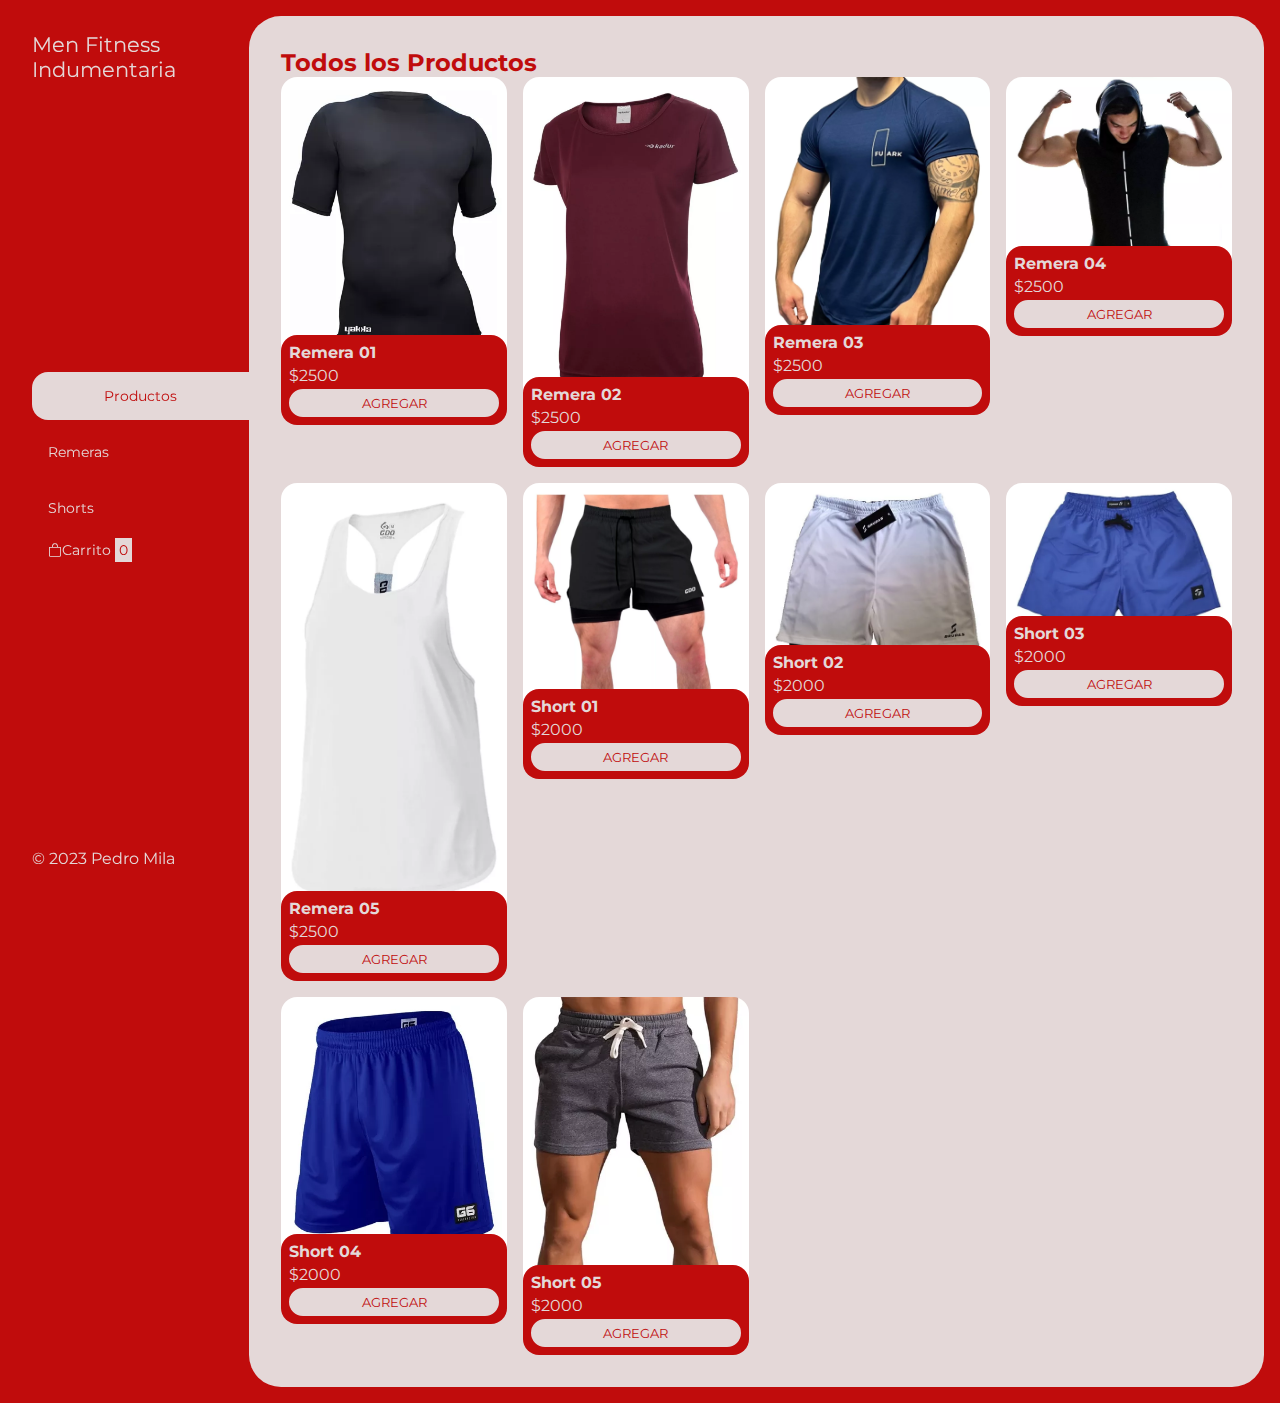
<file: index.html>
<!DOCTYPE html>
<html lang="en">

<head>
    <meta charset="UTF-8">
    <meta http-equiv="X-UA-Compatible" content="IE=edge">
    <meta name="viewport" content="width=device-width, initial-scale=1.0">
    <title>Men Fitness Indumentaria</title>
    <link rel="stylesheet" href="https://cdn.jsdelivr.net/npm/bootstrap-icons@1.10.5/font/bootstrap-icons.css">
    <link rel="stylesheet" href="./style/style.css">

</head>

<body>
    <div class="contenedor">
        <aside>
            <header>
                <h1 class="logo">Men Fitness Indumentaria</h1>
            </header>
            <nav>
                <ul class="menu">
                    <li><button id="todos" class="botonMenu botonCategoria active">Productos</button></li>
                   
                   
                    <li><button id="remeras" class="botonMenu botonCategoria">Remeras</button></li>
                   
                   
                    <li><button id="shorts" class="botonMenu botonCategoria">Shorts</button></li>
                   
                   
                    <li>
                        <a href="./pages/cart.html" class="botonMenu botonCart">
                            <i class="bi bi-bag"></i>Carrito <span id="numerito"  class="numerito"> 0 </span>
                        
                        </a>
                    
                    </li>
                
                
                </ul>
            </nav>
            <footer>
                <p class="textFooter"> © 2023 Pedro Mila</p>
            </footer>
        </aside>
        <main>
            <h2 id="tituloPrincipal" class="tituloPrincipal">Todos los Productos</h2>
            <div id="contenedorProductos" class="contenedorProductos">
                

            </div>













        </main>
    </div>
    <script src="./main/main.js"></script>
</body>

</html>
</file>
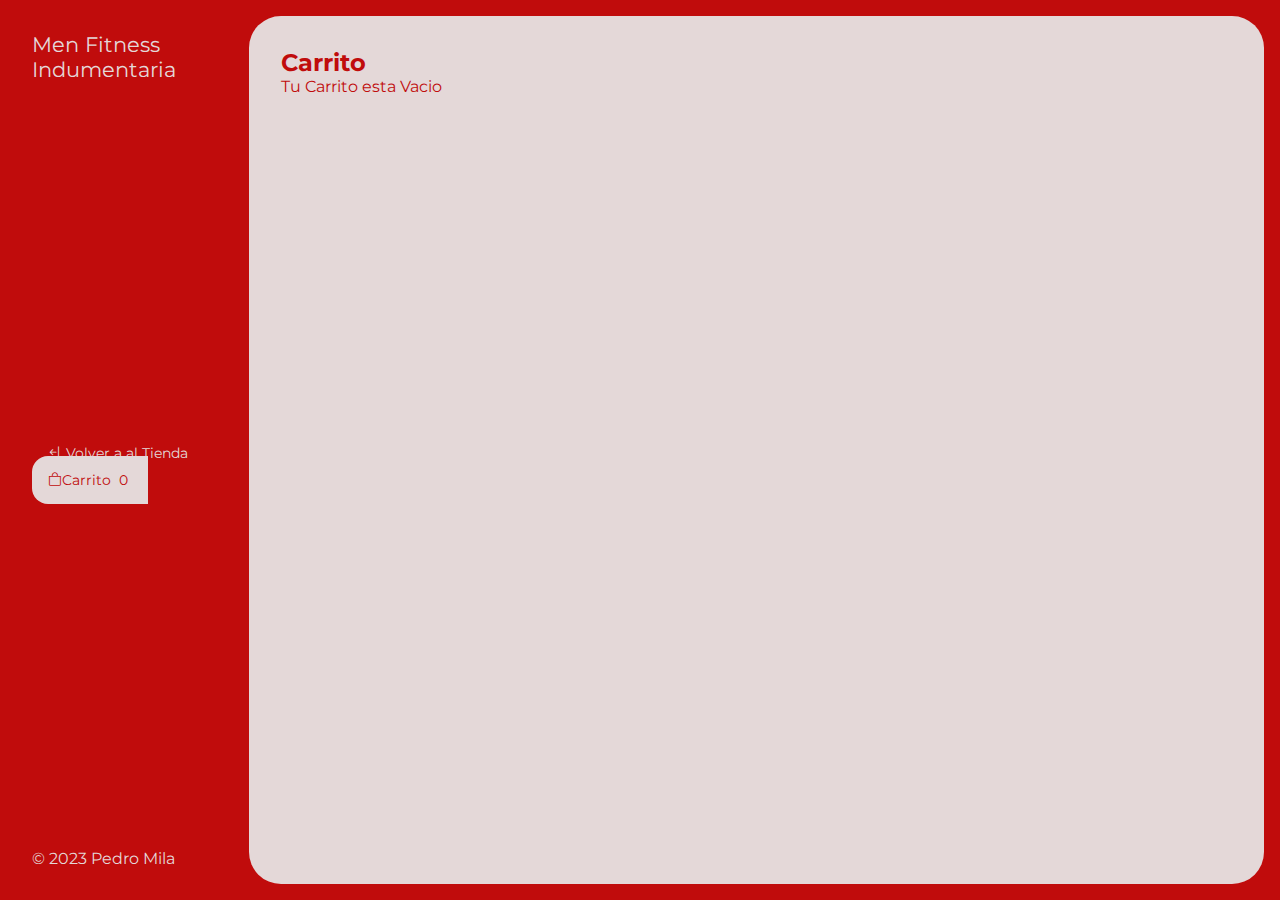
<file: pages/cart.html>
<!DOCTYPE html>
<html lang="en">

<head>
    <meta charset="UTF-8">
    <meta name="viewport" content="width=device-width, initial-scale=1.0">
    <title>Carrito</title>
    <link rel="stylesheet" href="https://cdn.jsdelivr.net/npm/bootstrap-icons@1.10.5/font/bootstrap-icons.css">
    <link rel="stylesheet" href="../style/style.css">
</head>

<body>
    <div class="contenedor">
        <aside>
            <header>
                <h1 class="logo">Men Fitness Indumentaria</h1>
            </header>
            <nav>
                <ul class="menu">
                    <li>
                        <a href="../index.html" class="botonMenu  botonCart">
                            <i class="bi bi-arrow-bar-left"></i> Volver a al Tienda

                        </a>

                    </li>

                    <li>



                        <a href="./cart.html" class="botonMenu  botonCart active">
                            <i class="bi bi-bag"></i>Carrito <span class="numerito"> 0 </span>

                        </a>

                    </li>


                </ul>
            </nav>
            <footer>
                <p class="textFooter"> © 2023 Pedro Mila</p>
            </footer>
        </aside>
        
        
        
        
        
        
        <main>
            <h2 class="tituloPrincipal">Carrito</h2>
           
            <div class="contenedorCarrito">
                <p id="carritoVacio" class="carritoVacio">Tu Carrito esta Vacio</p>
                
                
                <div id="carritoProductos" class="carritoProductos disabled">
                           
                </div>
                
                
                <div id="carritoAcciones" class="carritoAcciones disabled">
                    <div class="carritoAcciones1">
                        <button id="carritoAccionesVaciar" class="carritoAccionesVaciar">Vaciar Carrito</button>
                    </div>
                    <div class="carritoAcciones2">
                        <div class="carritoAccionesTotal">
                            <p>Total:</p>
                            <p id="total">$7500</p>
                        </div>
                        <button id="carritoAccionesComprar" class="carritoAccionesComprar">Comprar</button>
                    </div>
                </div>
                    
                    
                    
                    
                    
                    
                
                
                <p id="carritoComprado" class="carritoComprado disabled">Gracias por tu compra <i class="bi bi-bag-heart-fill"></i></p>

            </div>


        </main>
    </div>
    <script src="../main/cart.js"></script>
</body>

</html>
</file>
<file: style/style.css>
@import url('https://fonts.googleapis.com/css2?family=Montserrat:ital,wght@0,100;0,300;0,400;1,100;1,200&family=Ysabeau:ital,wght@0,1;0,100;0,200;0,400;0,600;1,100;1,200;1,300&display=swap');

:root {
    --color-main: rgb(192, 12, 12);
    --color-white: rgb(228, 216, 216); 
    --color-gray: #e2e2e2; 
}
* {
    margin: 0;
    padding: 0;
    box-sizing: border-box;
    font-family: 'Montserrat', sans-serif; 
}

h1, h2, h3, h4, p, a, input, ul {
   
    margin: 0;

}
ul {
    list-style-type: none;
}

a {
    text-decoration: none;
}

.contenedor {
    display: flex;
    grid-template-columns: 1fr 4fr;
    background-color: var(--color-main);

}
aside {

    padding: 2rem;
    padding-right: 0;
    color: var(--color-white);
    position: sticky;
    top: 0;
    height: 100vh;
    display: flex;
    flex-direction: column;
    justify-content: space-between;

}
.logo {
    font-weight: 400;
    font-size: 1.3rem;
}
.menu {
    display: flex;
    flex-direction: column;
    gap: .5rem;
}
.botonMenu {
    background-color: transparent;
    align-items: center;
    border: 0;
    color: var(--color-white);
    font-size: 1rem;
    cursor: pointer;
    padding: 1rem;
    font-size: .85rem;
}


.botonMenu.active {
    background-color: var(--color-white);
    color: var(--color-main);
    width: 100%;
    border-top-left-radius: 1rem;
    border-bottom-left-radius: 1rem;

}
.botonCart {
    margin-top: 2rem;
}
.numerito {
    background-color: var(--color-white);
    color: var(--color-main);
    padding: .25rem .25rem;
}
main {
    background-color: var(--color-white);
    margin: 1rem;
    margin-left: 0;
    border-radius: 2rem;
    padding: 2rem;
    width: 100%;
}
.tituloPrincipal {
    color: var(--color-main);
}
.contenedorProductos {
    display: grid;
    grid-template-columns: repeat(4, 1fr);
    gap: 1rem;
}
.productoImagen {
    width: 100%;
    border-radius: 1rem;
}
.productoCaracteristicas {
    background-color: var(--color-main);
    color: var(--color-white);
    padding: .5rem;
    border-radius: 1rem;
    margin-top: -2rem;
    position: relative;
    display: flex;
    flex-direction: column;
    gap: .25rem;


}
.productoTitulo {
    font-size: 1rem;
}
.productoAgregar {
    border: 0;
    background-color: var(--color-white);
    color: var(--color-main);
    padding: .25rem;
    text-transform: uppercase;
    border-radius: 2rem;
    cursor: pointer;
    border: 2px solid var(--color-white);
}
.productoAgregar:hover {
    background-color: var(--color-main);
    color: var(--color-white);
}

                                                                           
                                                                            /**Cart**/

.contenedorCarrito {
    display: flex;
    flex-direction: column;
    gap: 1.5rem;
}

.carritoVacio,
.carritoComprado {
    color: var(--color-main);
    
}

.carritoProductos {
    display: flex;
    flex-direction: column;
    gap: 1rem;
}

.carritoProducto {
    display: flex;
    align-items: center;
    justify-content: space-between;
    background-color: var(--color-gray);
    color: var(--color-main);
    padding: .5rem;
    padding-right: 1.5rem;
    border-radius: 1rem;
}

.carritoProductoImagen {
    width: 4rem;
    border-radius: 1rem;
}

.carritoProducto small {
    font-size: .75rem;
    margin-top: 1rem;
}
.carritoProductoEliminar {
    border: 0;
    background-color: transparent;
    color: red;
    cursor: pointer;
}
 .carritoAcciones {
    display: flex;
    justify-content: space-between;
    margin-top: 2rem;
 }

 .carritoAccionVaciar {
    border: 0;
    background-color: var(--color-gray);
    padding: 1rem;
    border-radius: 1rem;
    color: var(--color-main);
    text-transform: uppercase;
    cursor: pointer;
}
.carritoAccionesTotal {
    display: flex;
    background-color: var(--color-gray);
    padding: 1rem;
    border-top-left-radius: 1rem;
    border-bottom-left-radius: 1rem;
    color: var(--color-main);
    text-transform: uppercase;
   

}

.carritoAccionComprar {
    border: 0;
    background-color: var(--color-main);
    padding: 1rem;
    border-top-right-radius: 1rem;
    border-bottom-right-radius: 1rem;
    color: var(--color-white);
    text-transform: uppercase;
    cursor: pointer;
}

.carritoAcciones2 {
    display: flex;
}
.disabled {
    display: none;
}
</file>
